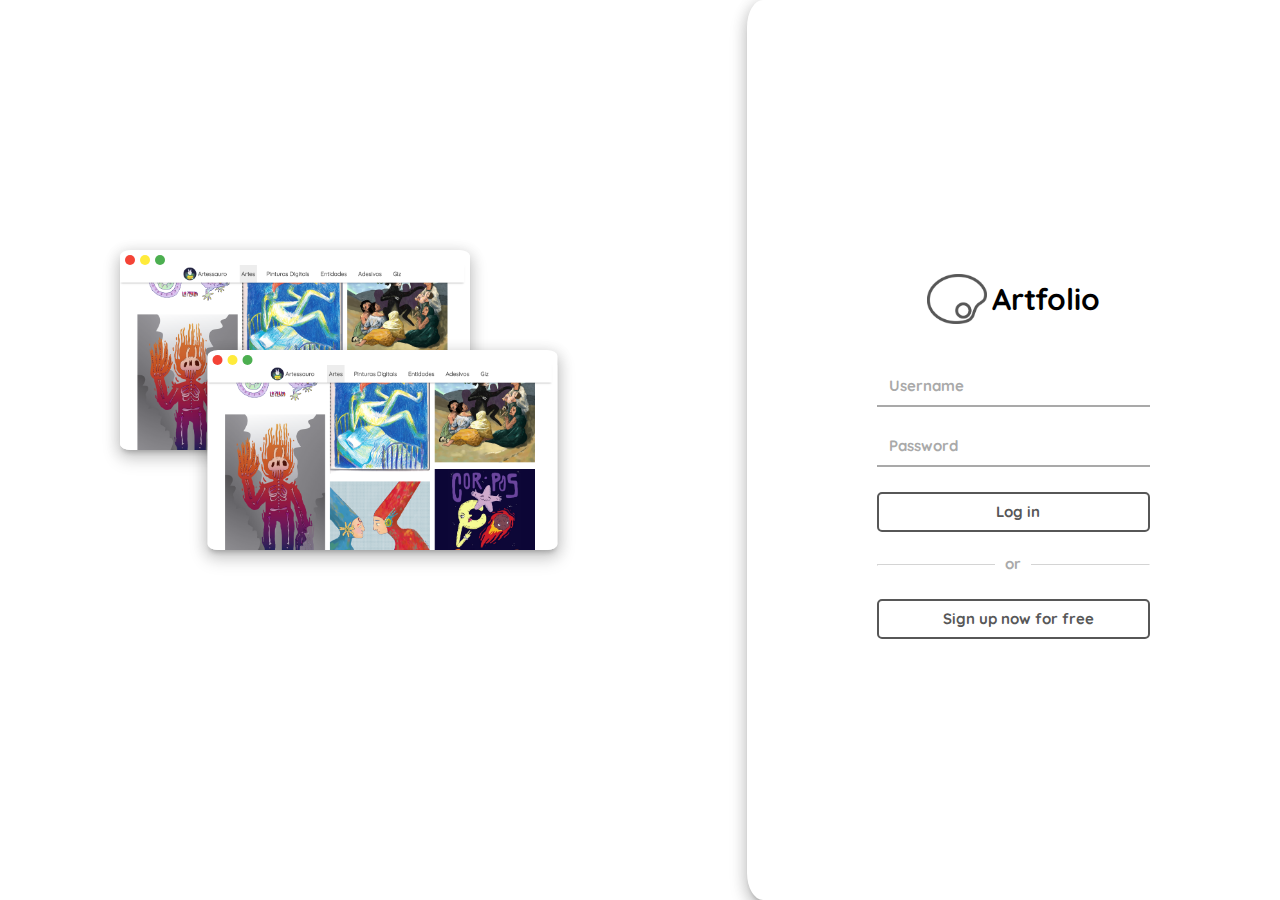
<file: index.html>
<!DOCTYPE html>
<html>

<head>

	<meta charset="utf-8">

	<title>Artfolio</title>
	<meta name="description" content="Portilio">

	<meta author="Lucas Miguel">
	
	<!-- Turn website view optmized on mobile devices -->
	<meta name="viewport" content="width=device-width, initial-scale=1.0">

	<!-- Import Materialize css -->
	<link rel="stylesheet" type="text/css" href="css/materialize.min.css">

	<!-- Import custom stylesheet -->
	<link rel="stylesheet" type="text/css" href="css/style.css">

	<!-- Import Materialize icon font -->
	<link href="https://fonts.googleapis.com/icon?family=Material+Icons" rel="stylesheet">

	<!-- Import Quicksand font -->
	<link href="https://fonts.googleapis.com/css?family=Quicksand" rel="stylesheet">

</head>


<body class="black-text">

	<!-- Main section -->
	<section class="section lighten-1">

		<div class="row mb-0">
			<!-- Right side -->
			<div class="col l7 hide-on-med-and-down h-100vh flex middle center">
				<div class="container screens">
					<div class="desktop z-depth-3 round white">
						<div class="flex middle">
							<div class="circle red"></div>
							<div class="circle yellow"></div>
							<div class="circle green"></div>
						</div>
						<div class="screen">
							<img class="responsive-img" src="img/screenshot-1.png">
						</div>
					</div>

					<div class="desktop z-depth-3 round white">
						<div class="flex middle">
							<div class="circle red"></div>
							<div class="circle yellow"></div>
							<div class="circle green"></div>
						</div>
						<div class="screen">
							<img class="responsive-img" src="img/screenshot-1.png">
						</div>
					</div>
				</div>
			</div>

			<!-- Left side -->
			<div class="col s12 l5 h-100vh flex middle z-depth-3 round-left white container overauto">
				<div class="container">
					<!-- Brand and Logo -->
					<div class="container flex center middle">		
						<img src="img/artfolium.png" class="logo" alt="Artfolio">
						<p class="brand">Artfolio</p>
					</div>
					<!-- Log in  -->
					<div id="login" class="container switch-option">
						<form name="login">
						<!-- Username field -->
							<div class="input-field row">
								<input type="text" name="username" placeholder="Username" class="browser-default">
							</div>

							<!-- Password field -->
							<div class="input-field row">
								<input type="password" name="password" placeholder="Password" class="browser-default">
							</div>

							<!-- Submit button -->
							<div class="input-field row">
								<button type="submit" class="white right">Log in</button>
							</div>

							
						</form>

						<!-- Sign up option -->

						<!-- Divider -->
						<div class="mt-25 flex middle center row scratted-wrapper">
							<hr class="line">
							<span class="white bold scratted"> or </span>
						</div>

						<!-- Submit button -->
						<div class="input-field row">
							<button type="submit" mark="signup" class="white right switch">Sign up now for free</button>
						</div>
					</div>
					
					<!-- Sign up -->
					<div id="signup" class="container switch-option hide">
						<form name="signup">
							<!-- Name field -->
							<div class="input-field row">
								<input type="text" name="name" placeholder="Name" class="browser-default">
							</div>

							<!-- Username field -->
							<div class="input-field row">
								<input type="text" name="username" placeholder="Username" class="browser-default">
							</div>

							<!-- Email field -->
							<div class="input-field row">
								<input type="email" name="email" placeholder="Email" class="browser-default">
							</div>

							<!-- Password field -->
							<div class="input-field row">
								<input type="password" name="password" placeholder="Password" class="browser-default">
							</div>

							<!-- Submit button -->
							<div class="input-field row">
								<button type="submit" class="white right">Join Artfolio</button>
							</div>
						</form>
						<!-- Login option -->

						<!-- Divider -->
						<div class="mt-25 flex middle center row">
							<hr class="line">
							<span class="white bold scratted"> or </span>
						</div>

						<!-- Submit button -->
						<div class="input-field row">
							<button type="submit" mark="login" class="white right switch">Log in</button>
						</div>
					</div>
				</div>
			</div>
		</div>


	</section>

	<!-- Import JQuery -->
	<script src="https://ajax.googleapis.com/ajax/libs/jquery/3.3.1/jquery.min.js"></script>

	<!-- Import Materialize script -->
	<script type="text/javascript" src="js/materialize.min.js"></script>

	<!-- Import Lune script -->
	<script type="text/javascript" src="js/lune.js"></script>

	<!-- Import custom script -->
	<script type="text/javascript" src="js/index.js"></script>

</body>

</html>
</file>
<file: css/style.css>
/* Set the page font */
* {
	font-family: 'Quicksand', sans-serif;
}

/* Reset body padding and height */
html, body {
	min-height: 100vh;
	padding: 0;
}

/* Black background */
.black {
	background-color: #575757;
}

/* Reset Materialize parallax container height */
/*.parallax-container {
	height: 70vh;
}*/

/* Reset Materialize parallax style */
/*.parallax-container .parallax {
	position: fixed;
	height: inherit;
	overflow: hidden;
	transform: translateY(0);
	transition: transform 0.1s;
}*/

/* Reset Materialize parallax image style */
/*.parallax-container .parallax img {
	opacity: 1;	
}*/

/* Navbar */
.navbar {
	width: 100%;
	height: 55px;
	position: relative;
	box-shadow: 0 2px 2px -2px rgba(0,0,0,0.14), 0 3px 3px -2px rgba(0,0,0,0.12), 0 6px 5px -5px rgba(0,0,0,0.2);
	color: #575757;
	padding: 0 10px 0 10px;
	display: flex;
	justify-content: center;
	align-items: center !important;
}

/* No shadow navbar */
.navbar.flat {
	box-shadow: none !important;
}

/* Fixed Navbar */
.navbar.fixed {
	position: fixed !important;
	top: 0;
}

/* Left-aligned content navbar */
.navbar.left {
	justify-content: flex-start;
}

/* Center-aligned content navbar */
.navbar.center {
	justify-content: center;
}

/* Right-aligned content navbar */
.navbar.right {
	justify-content: flex-end;
}

/* Left alignment */
.navbar > .left {
	float: none;
	margin-right: auto;
}

/* Center alignment */
.navbar > .center {
	margin-left: auto;
	margin-right: auto;
}

/* Right alignment */
.navbar > .right {
	float: none;
	margin-left: auto;
}


/* Clears default text-decorations from all a elements inside .navbar */
.navbar a {
	color: inherit;
	text-decoration: none;
}

/* Profile image and user's name wrapper */
.navbar .user {
	margin-left: 5px;
	display: flex;
	align-items: center;
	font-size: 18px;
	height: 100%;
	margin-right: 40px;
}

/* User's name */
.user span {
	margin-left: 5px;
}

/* Resets the default ul style */
.navbar ul {
	min-height: 100%;
	list-style: none;
	display: inline-block;
}

/* Resets the default li style */
.navbar ul li {
	height: 55px;
	float: left;
	display: flex;
	align-items: center;
	cursor: pointer;
	padding: 5px;
	background-color: transparent;
}

.navbar ul li.active {
	background-color: rgba(0, 0, 0, 0.07);
}

/* li after li style */
li +  li {
	margin-left: 25px !important;
}

/* Reset the default li style */
.navbar ul li {
	min-height: 55px;
	float: left;
	display: flex;
	align-items: center;
	cursor: pointer;
	border-top: none !important;
	padding: 5px;
	font-size: 18px;
	background-color: transparent;
}

/* Navbar ul li links */
ul li a {
	color: inherit;
}

/* li a non-hoverable */
ul li a:hover {
	background-color: transparent !important;
}

/* li hoverable */
ul.hover li:hover {
	background-color: #E7E7E7 !important;
}

/* Shadow */
.shadow {
	box-shadow: 0 2px 2px 0 rgba(0,0,0,0.14), 0 3px 1px -2px rgba(0,0,0,0.12), 0 1px 5px 0 rgba(0,0,0,0.2);
}

/* Form */

/* Form input wrapper */
.input-field, .input-box {
	position: relative;
}

/* Adds a margin to separate sequencial fields */
[class*="input-"] + [class*="input-"] {
	margin-top: 20px;
}

/* Inputs */
.input-field input, .input-box input, .input-field textarea, .input-box textarea {
	height: 40px;
	width: 100%;
	font-family: inherit;
	outline: none;
	box-shadow: none !important;
	text-indent: 10px;
	color: #575757;
	font-weight: bold !important;
	transition: border 0.2s;
}

/* Input/Textarea underline */
.input-field input, .input-field textarea {
	border: none;
	border-bottom: 2px solid #A9A9A9;
}

/* Textarea size and resize */
[class*="input-"] textarea {
	text-indent: 0;
	padding: 10px;
	height: 50px;
	resize: none;
	overflow: hidden;
}

/* Input/Textarea underline focus */
.input-field input:focus, .input-field textarea:focus {
	border-bottom-color: #575757;
}

/* Input/Textarea boxed */
.input-box input, .input-box textarea {
	border-radius: 10px;
	border: 2px solid #A9A9A9;
}

/* Input/Textarea underline focus */
.input-box input:focus, .input-box textarea:focus {
	border-color: #575757;
}

/* Placeholder color */
::placeholder {
  color: #A9A9A9;
  opacity: 1; /* Firefox */
}

:-ms-input-placeholder { /* Internet Explorer 10-11 */
 color: #A9A9A9;
}

::-ms-input-placeholder { /* Microsoft Edge */
 color: #A9A9A9;
}

/* Removes autofill yellow background */
input:-webkit-autofill {
    transition: all 5000s ease-in-out 0s;
}

/* Button */
.input-field button {
	margin-top: 5px;
	height: 40px;
	width: 100%;
	min-width: none;
	font-family: inherit;
	outline: none;
	box-shadow: none !important;
	text-indent: 10px;
	transition: border 0.2s;
	color: #575757;
	border: 2px solid #575757;
	border-radius: 5px;
	font-weight: bold !important;
	cursor: pointer;
	transition: opacity 0.5s;
}

/* Button focus */
.input-field button:active {
	opacity: 0.6;
}

/* Modal */

/* Modal and overlayer */
.modal, .overlayer {
	display: none;
	opacity: 0;
	transition: opacity 0.2s linear;
	position: fixed;
}

/* Unactive modal */
.modal {
	display: none;
	opacity: 0;
	will-change: opacity;
	transform: scale(0.85, 0.85);
	transition: opacity 0.2s, transform 0.2s, top 0.1s;
	background-color: #FAFAFA;
	box-shadow: 0 2px 2px 0 rgba(0,0,0,0.14), 0 3px 1px -2px rgba(0,0,0,0.12), 0 1px 5px 0 rgba(0,0,0,0.2);
	border-radius: 10px;
	z-index: 10;
	overflow-y: auto;
	position: fixed;
	width: 80%;
	margin-left: 10%;
	margin-right: 10%;
	top: 10%;
	left: 0;
	min-height: 30vh;
	max-height: 40vh;
}

/* Modal unactive style for screen width smaller than 992px */
@media only screen and (min-width: 992px) {
	.modal {
		width: 60%;
		margin-left: 20%;
		margin-right: 20%;
		max-height: 50vh;
	}
}

/* Active modal */
.modal.active {
	transform: scale(1, 1);
	top: 15%;
	opacity: 1;
}

/* Image modal */
.modal.img {
	max-height: none;
	overflow: hidden;
	background-color: transparent !important;
	box-shadow: none;
	margin-right: 0;
	margin-left: 0;
	top: 0;
}

/* Overlayer */
.overlayer {
	background-color: black;
	width: 100%;
	height: 100vh;
	top: 0;
	left: 0;
}

/* Active overlayer */
.overlayer.active {
	opacity: 0.5;
}


/* Components */

/* Logo */
.logo {
	width: 60px;
	height: auto;
}

/* Brand */
.brand {
	font-weight: bold;
	font-size: 30px;
}

/* Brand after logo */
/*.logo + .brand {
	margin-top: -8px;
}
*/

/* Brand after logo */
.logo + .brand {
	margin-left: 5px;
}

/* Social networks wrapper */
.social {
	display: flex;
	flex-wrap: wrap;
	align-items: center;
	justify-content: center;
	position: relative;
	left: -10px;
}

/* Space between social networks */
.social a {
	margin-top: 10px;
	margin-left: 10px;
}

/* Social network */
.social-network {
	padding: 5px;
	border-radius: 5px;
	border: 1px solid #A7A7A7;
	color: #575757;
	display: flex;
	align-items: center;
	justify-content: center;
}

/* Social network icon */
.social i {
	font-size: 20px;
	color: #575757;
}

/* Social network username */
.social-network span {
	margin-left: 5px;
	font-weight: bold;
}

/* Username */
.username {
	margin-top: 0;
	font-size: 15px;
	color: #575757;
}

/* Artistic name */
.artistic-name {
	margin-top: 0;
	margin-bottom: 0;
	font-weight: bold;
	font-size: 40px;
}

/* Slogan */
.slogan {
	margin-top: 0;
	font-size: 20px;
}

/* Name */
.name {
	font-weight: bold;
	font-size: 22px;
}

/* Bio */
.bio {
	text-align: left;
	font-size: 18px;
}

/* Extra large profile image wrapper */
.profile.extra-large {
	height: 300px;
	width: 300px;
}

/* Large profile image wrapper */
.profile.large {
	height: 250px;
	width: 250px;
}

/* Profile image wrapper */
.profile {
	/* position: absolute; */
	/*transition: all 0.1s ;*/
}

/* Small profile image wrapper */
.profile.small {
	height: 40px;
	width: 40px;
}

/* Main profile image wrapper */
.overlay-cover {
	position: relative;
	top: -100px;
	width: 100%;
	display: flex;
	justify-content: center;
	margin-bottom: -100px;
}

/* Main profile image */
.overlay-cover img {
	border: 5px solid white;
	margin-right: 15px;
}

/* Header */
.header {

}

/* Header cover */
.cover {
	background-image: url("../img/af-artessauro-img-5.jpg");
	background-position: center;
	height: 40vh;
	width: 100%;
}

/* User's data wrapper */
.user-data {
	position: relative;
}

/* Section style */
.section {
	padding: 0;
	min-height: calc(100vh - 55px);
}

/* Section name */
.section-name {
	font-weight: bold;
	font-size: 25px;
}

.section > .row {
	border-bottom: none !important;
}

/* Images gallery */
.gallery {
	width: 100%;
	max-width: 90%;
	margin: 0 auto;
	column-count: 3;
}

/* Images gallery on small screens */
@media only screen and (max-width: 992px) {
	.gallery {
		column-count: 2;
	}

	.cover {
		height: 30vh;
	}

	.overlay-cover .profile.large {
		height: 200px;
		width: 200px;
	}

	.social-network {
		display: content;
		height: 35px;
		width: 35px;
	}

	.social-network span {
		display: none !important;
	}
} 

/* Gallery item */
.gallery-item {
	margin-bottom: 20px;
	break-inside: avoid-column;
}

/* Gallery item image */
.gallery-item img {
	cursor: pointer;
	/* object-fit: cover; */
	max-width: 100%;
	display: block;
}

/* Desktop screen draw */
.desktop {
	width: 350px;
	height: 200px;
	overflow: hidden;
}

/* IOS interface draw */
.desktop .circle {
	margin-top: 5px;
	margin-left: 5px;
	height: 10px;
	width: 10px;
}

/* Desktop draw after Desktop draw */
.desktop + .desktop {
	transform: translate(25%, -50%);
}

/* General styles */

/* Hide overflow content */
.overhide {
	overflow: hidden;
}

/* Overflow auto */
.overauto {
	overflow-y: auto;
}

/* Rounded */
.round {
	border-radius: 3%;
}

/* Left rounded */
.round-left {
	border-radius: 3% 0 0 3%;
}

/* Top rounded */
.round-top {
	border-radius: 3% 3% 0 0;
}

/* Right rounded */
.round-right {
	border-radius: 0 3% 3% 0;
}

/* Bottom rounded */
.round-bottom {
	border-radius: 0 0 3% 3%;
}


/* Layout */

.h-100vh {
	height: 100vh;
}

/* Display flex container */
.flex {
	display: flex;
}

/* Left aligned content */
.flex.left-content {
	justify-content: flex-start;
}

/* Center aligned content */
.flex.center {
	justify-content: center;
}

/* Right aligned content */
.flex.right-content {
	justify-content: flex-end;
}

/* Content starts on container's top */
.flex.top {
	align-items: flex-start;
}

/* Vertical align content */
.flex.middle {
	align-items: center;
}

/* Content starts on container's bottom */
.flex.bottom {
	align-items: flex-end;
}

/* Left alignment */
.flex > .left {
	float: none;
	margin-right: auto;
}

/* Center alignment */
.flex > .center {
	margin-left: auto;
	margin-right: auto;
}

/* Right alignment */
.flex > .right {
	float: none;
	margin-left: auto;
}

/* Begin on top */
.flex > .top {
	align-self: flex-start;
}

/* Begin on middle */
.flex > .middle {
	align-self: center;
}

/* Begin on bottom */
.flex > .bottom {
	align-self: flex-end;
}

/* Divider */
.line {
	border-color: #FFF;
	opacity: 0.5;
	width: 100%;
}

/* Text between dividers wrapper */
.scratted-wrapper {
	position: relative;
}

/* Text between dividers */
.scratted {
	padding: 10px;
	margin-top: -1px;
	position: absolute;
	color: #A9A9A9;
}

/* Margin top */
.mt-25 {
	margin-top: 25px;
}

/* Margin botom */
.mb-0 {
	margin-bottom: 0;
}

/* Fade out animation */
.fadeout {
	transform: translateX(0);
	opacity: 1;
	transition: transform 0.2s, opacity 0.5s;
	/*transition: transform 0.5s cubic-bezier(0.26,-0.31, 0.01, 1.07), opacity 0.5s;*/
}

/* Typography */

/* Bold text */
.bold {
	font-weight: bold;
}

/* Black text */
.black-text {
	color: #575757;
}
</file>
